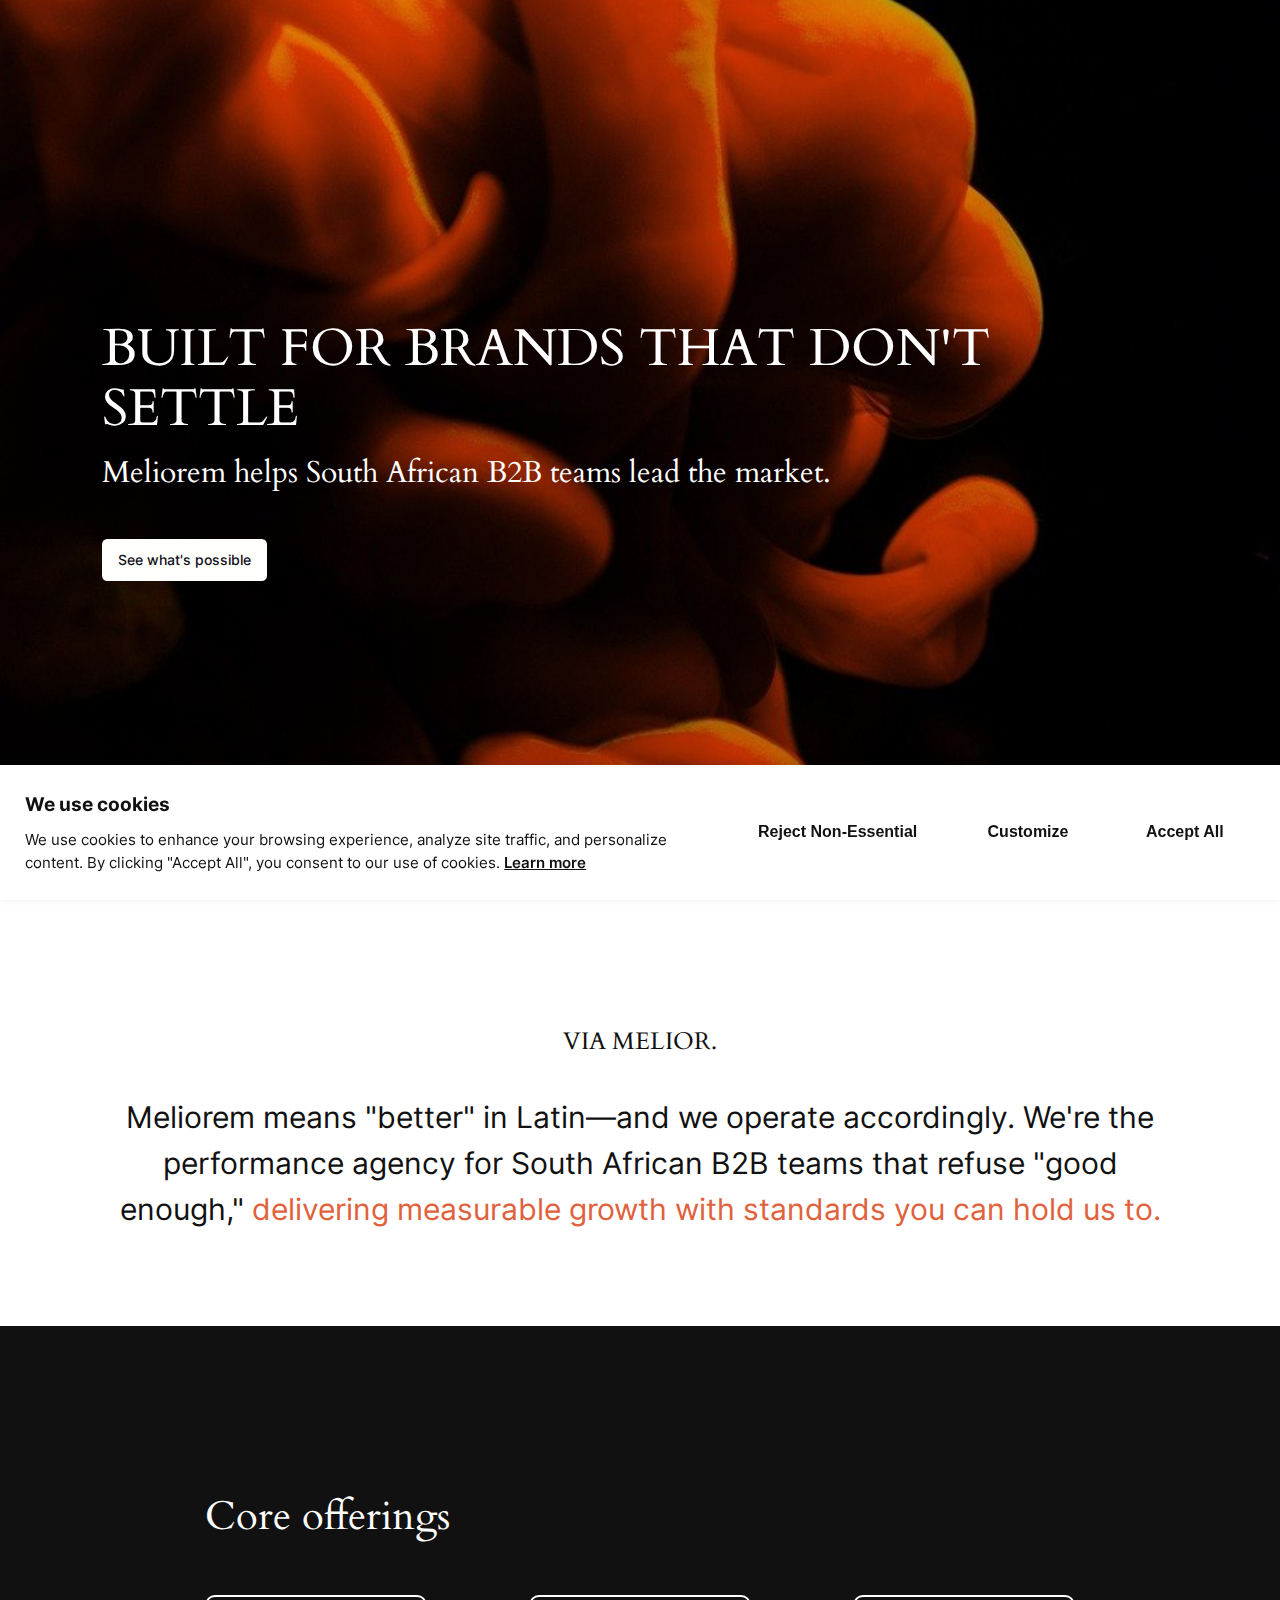
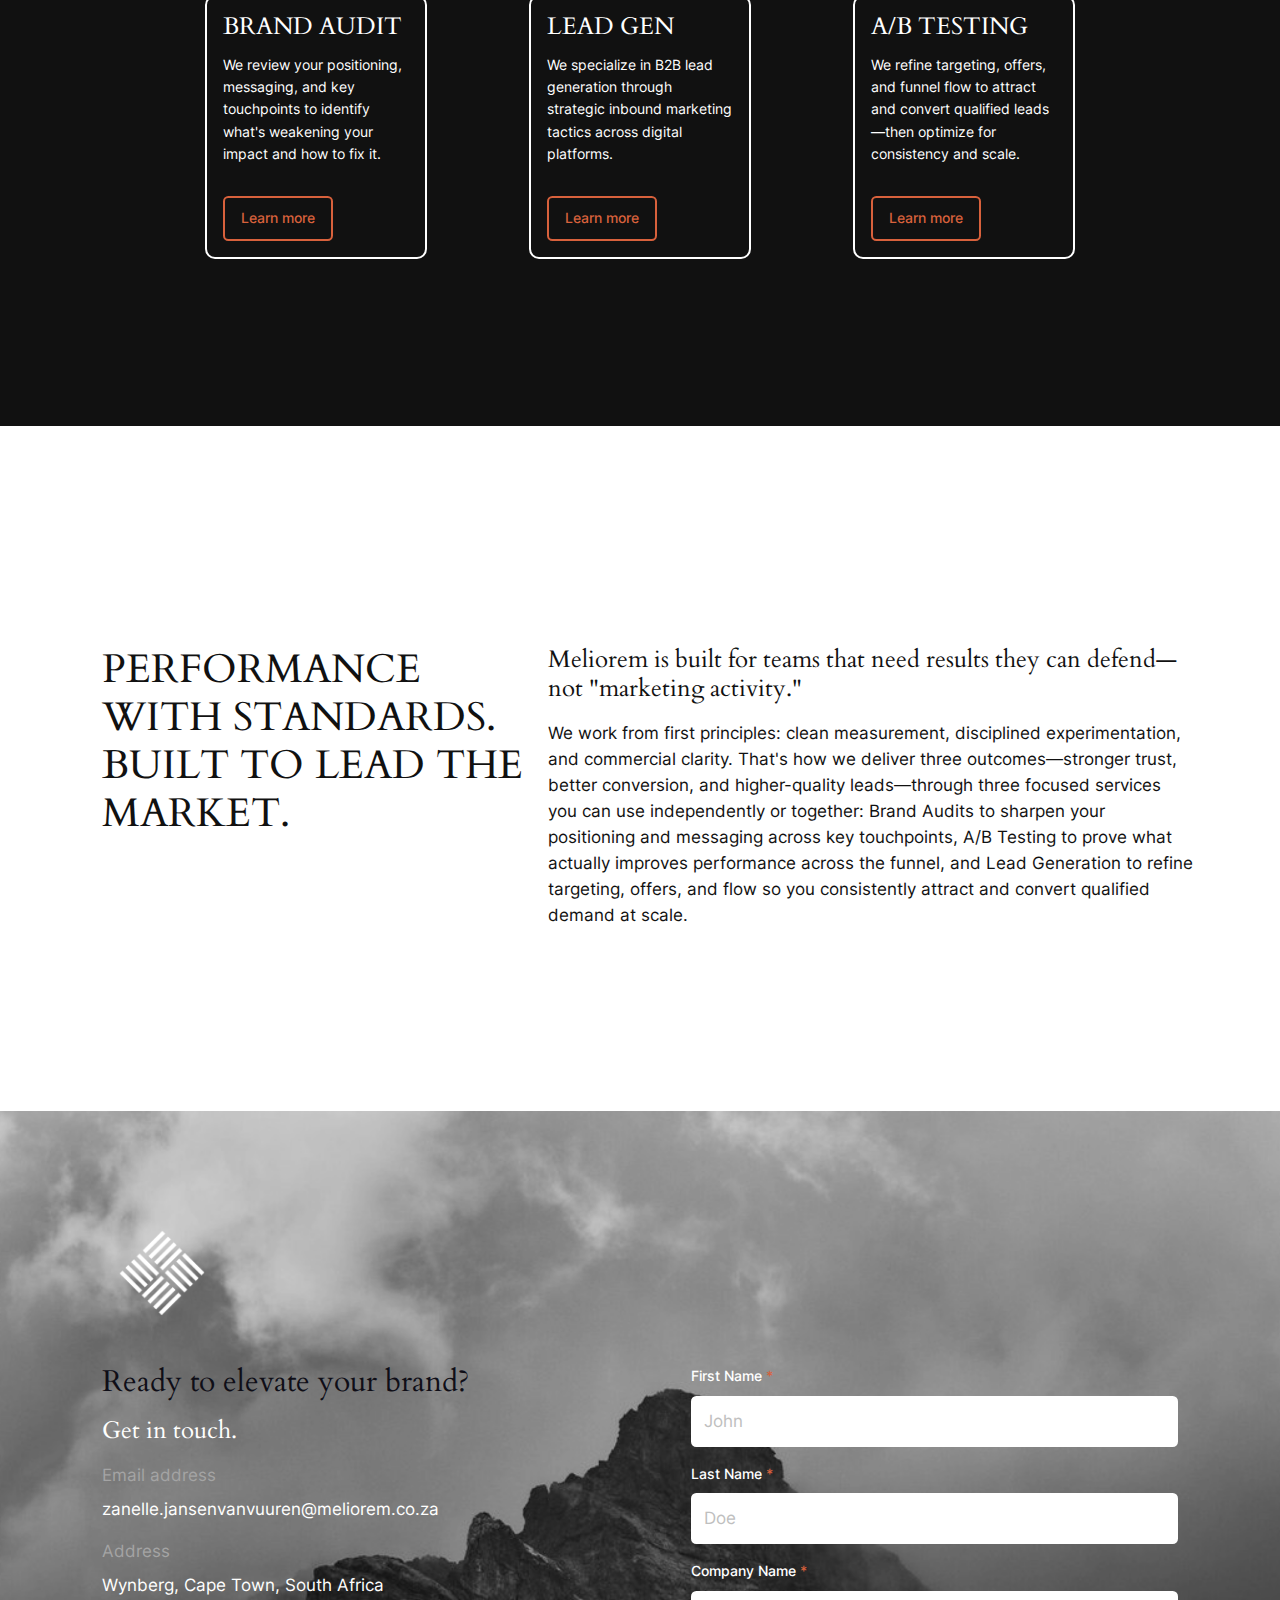
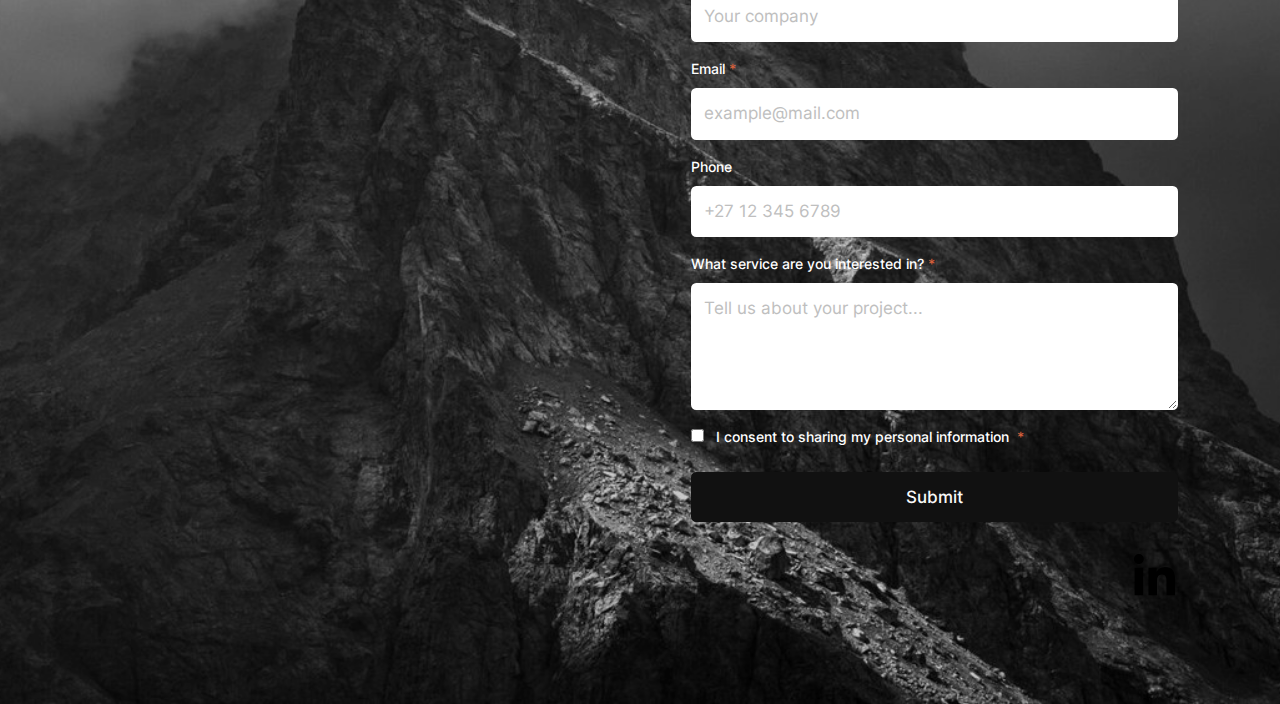
<file: index.html>
<!DOCTYPE html>
<html lang="en-ZA">
<head>
	<meta charset="UTF-8" />
	<meta name="viewport" content="width=device-width, initial-scale=1" />
	<meta name="google-site-verification" content="QewAjzn1lS8YvggaRSM8aZCfxDUQ3bLcrFlCBlOGlCQ" />
	<meta name="robots" content="max-image-preview:large" />
	<title>meliorem</title>
	<link rel="stylesheet" href="assets/css/main.css" media="all" />
	<link rel="stylesheet" href="components/contact-form/contact-form.css" media="all" />
<link rel="canonical" href="/index.html" />
	<!-- SVG favicon (modern browsers) -->
	<link rel="icon" type="image/svg+xml" href="/assets/images/favicons/meliorem_favicon.svg" />
	<!-- PNG fallback -->
	<link rel="icon" type="image/png" sizes="250x250" href="/assets/images/favicons/meliorem_favicon_250x250.png" />
	<link rel="apple-touch-icon" sizes="250x250" href="/assets/images/favicons/meliorem_favicon_250x250.png" />

	<!-- Cookie Consent Config -->
	<script src="tracking/cookies/config.js"></script>
	<script src="tracking/cookies/consent-manager.js"></script>
	<!-- End Cookie Consent Config -->

	<!-- Google Analytics -->
	<script src="tracking/google-analytics/google-analytics.js"></script>
	<!-- End Google Analytics -->

	<!-- Meta Pixel Code -->
	<script src="tracking/pixels/facebook-pixel.js"></script>
	<noscript><img height="1" width="1" style="display:none"
	src="https://www.facebook.com/tr?id=765770172992113&ev=PageView&noscript=1"
	/></noscript>
	<!-- End Meta Pixel Code -->
</head>

<body>
	<a class="skip-link screen-reader-text" href="#main-content">Skip to content</a>
	
	<div id="page" class="site">
		<main id="main-content" class="site-main">
			<!-- Hero Section -->
			<section class="hero" style="background-image: url(/assets/images/g6e16ed5218633db2be1e9c20967a72d2ec646c14f9857644088e65e98de13b76038522734757b0f69a26cbc5b79b4d8e);" aria-label="ink, colors, smoke, background, abstract, colour, paint, watercolor, art, pattern, drop, beautiful wallpaper, form, artistic, aesthetic, orange, explosion">
				<div class="hero-content container-wide">
					<div class="flex flex-column flex-start">
						<h1>BUILT FOR BRANDS THAT DON'T SETTLE</h1>
						<h3>Meliorem helps South African B2B teams lead the market.</h3>
						<div class="button-group" style="margin-top: var(--meliorem-spacing-20);">
							<a href="#core-offerings-home" class="btn btn-white">See what's possible</a>
						</div>
					</div>
				</div>
			</section>

			<!-- VIA MELIOR Section -->
			<section class="section container-wide text-center" id="via-melior">
				<div class="flex flex-center">
					<div>
						<h4>VIA MELIOR.</h4>
						<p style="font-size: var(--meliorem-font-size-large); margin-top: var(--meliorem-spacing-30);">Meliorem means "better" in Latin—and we operate accordingly. We're the performance agency for South African B2B teams that refuse "good enough," <span class="highlight">delivering measurable growth with standards you can hold us to.</span></p>
					</div>
</div>
			</section>

			<!-- Core Offerings Section -->
			<section class="section bg-dark container-full" id="core-offerings-home" style="margin-top: 0; margin-bottom: 0;">
				<div class="container-wide">
					<div class="flex flex-space-between mb-0">
						<h2 class="text-white" style="font-size: var(--meliorem-font-size-x-large);">Core offerings</h2>
</div>

					<div class="three-column" style="margin-top: var(--meliorem-spacing-70); margin-bottom: 0;">
						<!-- Brand Audit Card -->
						<div class="service-card">
							<div class="service-card-header">
								<div class="service-card-content">
									<h4 class="service-card-title text-white" id="brand-audit">BRAND AUDIT</h4>
									<p class="service-card-description text-white">We review your positioning, messaging, and key touchpoints to identify what's weakening your impact and how to fix it.</p>
								</div>
							</div>
							<div class="service-card-actions">
								<a href="#contact-form-footer" class="btn btn-ghost">Learn more</a>
</div>
</div>

						<!-- Lead Gen Card -->
						<div class="service-card">
							<div class="service-card-header">
								<div class="service-card-content">
									<h4 class="service-card-title text-white" id="lead-gen">LEAD GEN</h4>
									<p class="service-card-description text-white">We specialize in B2B lead generation through strategic inbound marketing tactics across digital platforms.</p>
								</div>
</div>
							<div class="service-card-actions">
								<a href="#contact-form-footer" class="btn btn-ghost">Learn more</a>
</div>
</div>

						<!-- A/B Testing Card -->
						<div class="service-card">
							<div class="service-card-header">
								<div class="service-card-content">
									<h4 class="service-card-title text-white" id="a-b-testing">A/B TESTING</h4>
									<p class="service-card-description text-white">We refine targeting, offers, and funnel flow to attract and convert qualified leads—then optimize for consistency and scale.</p>
								</div>
							</div>
							<div class="service-card-actions">
								<a href="#contact-form-footer" class="btn btn-ghost">Learn more</a>
							</div>
						</div>
					</div>
				</div>
			</section>

			<!-- Performance Section -->
			<section class="section container-wide" style="margin-top: var(--meliorem-spacing-70);">
				<div class="two-column text-left">
					<div>
						<h2>PERFORMANCE WITH STANDARDS. BUILT TO LEAD THE MARKET.</h2>
					</div>
					<div>
						<h4>Meliorem is built for teams that need results they can defend—not "marketing activity."</h4>
						<p>We work from first principles: clean measurement, disciplined experimentation, and commercial clarity. That's how we deliver three outcomes—stronger trust, better conversion, and higher-quality leads—through three focused services you can use independently or together: Brand Audits to sharpen your positioning and messaging across key touchpoints, A/B Testing to prove what actually improves performance across the funnel, and Lead Generation to refine targeting, offers, and flow so you consistently attract and convert qualified demand at scale.</p>
					</div>
				</div>
			</section>
		</main>

		<!-- Footer -->
		<footer class="site-footer" style="background-image: url(/assets/images/pexels-photo-19502314-19502314-scaled.jpg);">
			<div class="footer-content">
				<div class="footer-logo">
					<a href="/index.html" class="custom-logo-link" rel="home" aria-current="page">
						<img 
							width="500" 
							height="500" 
							src="/assets/images/meliorem-logo-ideation-3.png" 
							class="custom-logo" 
							alt="meliorem" 
							decoding="async" 
							fetchpriority="high" 
							srcset="/assets/images/meliorem-logo-ideation-3.png 500w, /assets/images/meliorem-logo-ideation-3-300x300.png 300w, /assets/images/meliorem-logo-ideation-3-150x150.png 150w" 
							sizes="(max-width: 500px) 100vw, 500px" 
						/>
					</a>
</div>

				<div class="footer-columns">
					<div class="footer-contact-info">
						<h3>Ready to elevate your brand?</h3>
						<h4>Get in touch.</h4>
						<p>Email address</p>
						<p class="contact-value">zanelle.jansenvanvuuren@meliorem.co.za</p>
						<p>Address</p>
						<p class="contact-value">Wynberg, Cape Town, South Africa</p>
					</div>

					<div>
						<!-- Contact Form Component -->
						<div class="contact-form-wrapper" id="contact-form-footer">
							<form class="contact-form" method="post" autocomplete="off" novalidate>
								<div class="form-field">
									<label for="first-name" class="form-label required">First Name</label>
									<input 
										type="text" 
										id="first-name" 
										name="first-name" 
										placeholder="John" 
										required 
										class="form-input" 
										autocomplete="given-name"
									/>
									<span class="form-error" id="first-name-error"></span>
								</div>

								<div class="form-field">
									<label for="last-name" class="form-label required">Last Name</label>
									<input 
										type="text" 
										id="last-name" 
										name="last-name" 
										placeholder="Doe" 
										required 
										class="form-input" 
										autocomplete="family-name"
									/>
									<span class="form-error" id="last-name-error"></span>
								</div>

								<div class="form-field">
									<label for="company-name" class="form-label required">Company Name</label>
									<input 
										type="text" 
										id="company-name" 
										name="company-name" 
										placeholder="Your company" 
										required 
										class="form-input" 
										autocomplete="organization"
									/>
									<span class="form-error" id="company-name-error"></span>
								</div>

								<div class="form-field">
									<label for="email" class="form-label required">Email</label>
									<input 
										type="email" 
										id="email" 
										name="email" 
										placeholder="example@mail.com" 
										required
										class="form-input" 
										autocomplete="email"
									/>
									<span class="form-error" id="email-error"></span>
								</div>

								<div class="form-field">
									<label for="phone" class="form-label">Phone</label>
									<input 
										type="tel" 
										id="phone" 
										name="phone" 
										placeholder="+27 12 345 6789" 
										class="form-input" 
										autocomplete="tel"
									/>
									<span class="form-error" id="phone-error"></span>
								</div>

								<div class="form-field">
									<label for="message" class="form-label required">What service are you interested in?</label>
									<textarea 
										id="message" 
										name="message" 
										rows="4" 
										placeholder="Tell us about your project..." 
										required 
										class="form-textarea" 
										autocomplete="off"
									></textarea>
									<span class="form-error" id="message-error"></span>
								</div>

								<div class="form-field">
									<label for="popi-consent" class="form-label required">
										<input 
											type="checkbox" 
											id="popi-consent" 
											name="popi-consent" 
											required
											class="form-checkbox" 
										/>
										<span>I consent to sharing my personal information</span>
									</label>
									<span class="form-error" id="popi-consent-error"></span>
								</div>

								<!-- Honeypot Fields (Hidden) -->
								<div class="opb-honeypot-field" aria-hidden="true">
									<label for="sa-id-number">SA ID Number</label>
									<input 
										type="text" 
										id="sa-id-number" 
										name="sa-id-number"
										tabindex="-1"
										autocomplete="nope"
									/>
								</div>

								<div class="opb-honeypot-field" aria-hidden="true">
									<label for="tnc-consent">Terms & Conditions</label>
									<input 
										type="checkbox" 
										id="tnc-consent" 
										name="tnc-consent"
										tabindex="-1"
										autocomplete="off"
									/>
								</div>

								<div class="opb-honeypot-field" aria-hidden="true">
									<label for="company-size">Company Size</label>
									<input 
										type="text" 
										id="company-size" 
										name="company-size"
										tabindex="-1"
										autocomplete="false"
									/>
								</div>

								<div class="opb-honeypot-field" aria-hidden="true">
									<label for="confirm-email">Confirm Email</label>
									<input 
										type="email" 
										id="confirm-email" 
										name="confirm-email"
										tabindex="-1"
										autocomplete="disabled"
									/>
								</div>

								<div class="opb-honeypot-field" aria-hidden="true">
									<label for="zip-code">Zip Code</label>
									<input 
										type="text" 
										id="zip-code" 
										name="zip-code"
										tabindex="-1"
										autocomplete="no"
									/>
								</div>

								<div class="opb-honeypot-field" aria-hidden="true">
									<label for="create-account">Create Account</label>
									<input 
										type="checkbox" 
										id="create-account" 
										name="create-account"
										tabindex="-1"
										autocomplete="off"
									/>
								</div>

								<div class="opb-honeypot-field" aria-hidden="true">
									<label for="username">Username</label>
									<input 
										type="text" 
										id="username" 
										name="username"
										tabindex="-1"
										autocomplete="none"
									/>
								</div>

								<div class="form-actions">
									<button type="submit" class="btn btn-primary form-submit">
										<span class="submit-text">Submit</span>
									</button>
								</div>
							</form>

							<div class="form-message form-success" id="form-success" role="alert" aria-live="polite">
								<span>The form has been submitted successfully!</span>
							</div>

							<div class="form-message form-error" id="form-error" role="alert" aria-live="polite">
								<span>There has been some error while submitting the form. Please verify all form fields again or contact us via our email address.</span>
							</div>
						</div>
					</div>
				</div>

				<div class="footer-social">
					<a href="https://www.linkedin.com/company/meliorem-agency/" target="_blank" rel="noreferrer noopener" class="social-icon" aria-label="LinkedIn">
						<svg xmlns="http://www.w3.org/2000/svg" viewBox="0 0 448 512" aria-hidden="true" width="32" height="32">
							<path fill="currentColor" d="M100.28 448H7.4V148.9h92.88zM53.79 108.1C24.09 108.1 0 83.5 0 53.8a53.79 53.79 0 0 1 107.58 0c0 29.7-24.1 54.3-53.79 54.3zM447.9 448h-92.68V302.4c0-34.7-.7-79.2-48.29-79.2-48.29 0-55.69 37.7-55.69 76.7V448h-92.78V148.9h89.08v40.8h1.3c12.4-23.5 42.69-48.3 87.88-48.3 94 0 111.28 61.9 111.28 142.3V448z"></path>
						</svg>
					</a>
</div>
</div>
		</footer>
</div>

	<!-- Cookie Consent Component -->
	<div id="cookie-consent-placeholder"></div>
	<script>
		// Simple cookie consent component loader
		(function() {
			const placeholder = document.getElementById('cookie-consent-placeholder');
			if (placeholder) {
				fetch('components/cookie-consent/cookie-consent.html')
					.then(response => response.text())
					.then(html => {
						placeholder.innerHTML = html;
						// Load CSS
						const link = document.createElement('link');
						link.rel = 'stylesheet';
						link.href = 'components/cookie-consent/cookie-consent.css';
						document.head.appendChild(link);
						// Load JS
						const script = document.createElement('script');
						script.src = 'components/cookie-consent/cookie-consent.js';
						document.body.appendChild(script);
					})
					.catch(error => console.error('Error loading cookie consent component:', error));
			}
		})();
	</script>

	<!-- Anti-Bot Protection -->
	<script src="security/anti-bot/config.js"></script>
	<script src="security/anti-bot/honeypot.js"></script>
	<script src="security/anti-bot/timestamp.js"></script>

	<!-- Environment Detection -->
	<script src="assets/js/environment.js"></script>

	<!-- Webhook Integration -->
	<script src="integrations/config.js"></script>
	<script src="integrations/make-com/contact-request-webhook.js"></script>

	<!-- JavaScript -->
	<script src="assets/js/main.js"></script>
	<script src="components/contact-form/contact-form.js"></script>
</body>
</html>
</file>
<file: components/contact-form/contact-form.css>
/* Contact Form Component Styles */

.contact-form-wrapper {
  width: 100%;
}

.contact-form {
  display: flex;
  flex-direction: column;
  gap: 1rem;
}

.form-field {
  display: flex;
  flex-direction: column;
  gap: 0.5rem;
}

.form-label {
  font-size: var(--meliorem-font-size-small);
  color: var(--meliorem-color-base-2);
  font-weight: 500;
}

.form-label.required::after {
  content: '*';
  margin-left: 0.25rem;
  color: var(--meliorem-color-accent);
}

.form-input,
.form-textarea {
  width: 100%;
  padding: 0.75rem;
  font-family: var(--meliorem-font-body);
  font-size: var(--meliorem-font-size-medium);
  line-height: 1.5;
  color: var(--meliorem-color-contrast);
  background-color: var(--meliorem-color-base-2);
  border: 1px solid rgba(255, 255, 255, 0.3);
  border-radius: var(--meliorem-border-radius-small);
  transition: border-color 0.2s ease, box-shadow 0.2s ease;
  box-sizing: border-box;
}

.form-input:focus,
.form-textarea:focus {
  outline: none;
  border-color: var(--meliorem-color-accent);
  box-shadow: 0 0 0 2px rgba(216, 97, 60, 0.2);
}

.form-input::placeholder,
.form-textarea::placeholder {
  color: var(--meliorem-color-contrast-3);
  opacity: 0.7;
}

.form-textarea {
  resize: vertical;
  min-height: 100px;
}

.form-input.error,
.form-textarea.error {
  border-color: #cf2e2e;
}

.form-checkbox {
  margin-right: 0.5rem;
  width: auto;
  cursor: pointer;
}

.form-checkbox.error {
  outline: 2px solid #cf2e2e;
  outline-offset: 2px;
}

.form-label .form-checkbox + span {
  cursor: pointer;
  user-select: none;
}

.form-error {
  display: none;
  font-size: 0.875rem;
  color: #cf2e2e;
  margin-top: 0.25rem;
}

.form-error.show {
  display: block;
}

.form-actions {
  margin-top: 0.5rem;
}

.form-submit {
  width: 100%;
  padding: 0.75rem 1.5rem;
  font-size: var(--meliorem-font-size-medium);
  font-weight: 500;
}

.form-submit:disabled {
  opacity: 0.6;
  cursor: not-allowed;
}

.form-message {
  display: none;
  padding: 1rem;
  margin-top: 1rem;
  border-radius: var(--meliorem-border-radius-small);
  font-size: var(--meliorem-font-size-medium);
  text-align: center;
}

.form-message.show {
  display: block;
}

.form-success {
  background-color: rgba(0, 208, 130, 0.1);
  color: #00d084;
  border: 1px solid #00d084;
}

.form-error {
  background-color: rgba(207, 46, 46, 0.1);
  color: #cf2e2e;
  border: 1px solid #cf2e2e;
}

/* Responsive adjustments */
@media (max-width: 767px) {
  .form-input,
  .form-textarea {
    font-size: 16px; /* Prevents zoom on iOS */
  }
}
</file>
<file: assets/css/main.css>
/* ============================================ CSS Reset & Base Styles ============================================ */

*,
*::before,
*::after {
  box-sizing: border-box;
  margin: 0;
  padding: 0;
}

html {
  -webkit-text-size-adjust: 100%;
  -moz-text-size-adjust: 100%;
  text-size-adjust: 100%;
}

body {
  margin: 0;
  padding: 0;
  font-family: var(--meliorem-font-body);
  font-size: var(--meliorem-font-size-medium);
  line-height: 1.55;
  color: var(--meliorem-color-contrast);
  background-color: transparent;
  -webkit-font-smoothing: antialiased;
  -moz-osx-font-smoothing: grayscale;
}

img {
  max-width: 100%;
  height: auto;
  display: block;
}

a {
  color: var(--meliorem-color-contrast);
  text-decoration: underline;
}

a:hover {
  text-decoration: none;
}

/* ============================================ Brand Color Variables ============================================ */

:root {
  /* Brand Colors */
  --meliorem-color-accent: #d8613c;
  --meliorem-color-base: #f9f9f9;
  --meliorem-color-contrast: #111111;
  --meliorem-color-base-2: #ffffff;
  --meliorem-color-contrast-3: #A4A4A4;
  --meliorem-color-highlight: #e0613b;
  
  /* Additional colors from WordPress palette (for reference/compatibility) */
  --meliorem-color-contrast-2: #636363;
  --meliorem-color-black: #000000;
  --meliorem-color-white: #ffffff;
  
  /* Typography */
  --meliorem-font-body: "Inter", -apple-system, BlinkMacSystemFont, "Segoe UI", Roboto, "Helvetica Neue", Arial, sans-serif;
  --meliorem-font-heading: "Cardo", Georgia, serif;
  
  /* Font Sizes */
  --meliorem-font-size-small: 0.9rem;
  --meliorem-font-size-medium: 1.05rem;
  --meliorem-font-size-large: clamp(1.39rem, 1.39rem + ((1vw - 0.2rem) * 0.767), 1.85rem);
  --meliorem-font-size-x-large: clamp(1.85rem, 1.85rem + ((1vw - 0.2rem) * 1.083), 2.5rem);
  --meliorem-font-size-xx-large: clamp(2.5rem, 2.5rem + ((1vw - 0.2rem) * 1.283), 3.27rem);
  
  /* Spacing */
  --meliorem-spacing-10: 1rem;
  --meliorem-spacing-20: min(1.5rem, 2vw);
  --meliorem-spacing-30: min(2.5rem, 3vw);
  --meliorem-spacing-40: min(4rem, 5vw);
  --meliorem-spacing-50: min(6.5rem, 8vw);
  --meliorem-spacing-60: min(10.5rem, 13vw);
  --meliorem-spacing-70: 3.38rem;
  
  /* Layout */
  --meliorem-content-width: 620px;
  --meliorem-wide-width: 1280px;
  
  /* Border Radius */
  --meliorem-border-radius-small: 0.33rem;
  --meliorem-border-radius-medium: 8px;
  --meliorem-border-radius-large: 10px;
}

/* ============================================ Font Face Declarations ============================================ */

@font-face {
  font-family: "Cardo";
  font-style: normal;
  font-weight: 400;
  font-display: swap;
  src: url("../fonts/cardo/cardo_normal_400.woff2") format("woff2");
}

@font-face {
  font-family: "Cardo";
  font-style: italic;
  font-weight: 400;
  font-display: swap;
  src: url("../fonts/cardo/cardo_italic_400.woff2") format("woff2");
}

@font-face {
  font-family: "Cardo";
  font-style: normal;
  font-weight: 700;
  font-display: swap;
  src: url("../fonts/cardo/cardo_normal_700.woff2") format("woff2");
}

@font-face {
  font-family: "Inter";
  font-style: normal;
  font-weight: 100 900;
  font-display: swap;
  src: url("../fonts/inter/Inter-VariableFont_slnt,wght.woff2") format("woff2-variations");
}

/* ============================================ Typography ============================================ */

h1, h2, h3, h4, h5, h6 {
  font-family: var(--meliorem-font-heading);
  font-weight: 400;
  line-height: 1.2;
  color: var(--meliorem-color-contrast);
  margin: 0;
}

h1 {
  font-size: var(--meliorem-font-size-xx-large);
  line-height: 1.15;
}

h2 {
  font-size: var(--meliorem-font-size-x-large);
}

h3 {
  font-size: var(--meliorem-font-size-large);
}

h4 {
  font-size: clamp(1.1rem, 1.1rem + ((1vw - 0.2rem) * 0.767), 1.5rem);
}

h5 {
  font-size: var(--meliorem-font-size-medium);
}

h6 {
  font-size: var(--meliorem-font-size-small);
}

p {
  margin: 0 0 1em;
}

/* ============================================ Layout & Containers ============================================ */

.site {
  min-height: 100vh;
  display: flex;
  flex-direction: column;
}

.site-main {
  flex: 1;
}

.container {
  width: 100%;
  max-width: var(--meliorem-content-width);
  margin-left: auto;
  margin-right: auto;
  padding-left: var(--meliorem-spacing-50);
  padding-right: var(--meliorem-spacing-50);
}

.container-wide {
  width: 100%;
  max-width: var(--meliorem-wide-width);
  margin-left: auto;
  margin-right: auto;
  padding-left: var(--meliorem-spacing-50);
  padding-right: var(--meliorem-spacing-50);
}

.container-full {
  width: 100%;
  padding-left: var(--meliorem-spacing-50);
  padding-right: var(--meliorem-spacing-50);
}

/* Section spacing */
.section {
  padding-top: var(--meliorem-spacing-60);
  padding-bottom: var(--meliorem-spacing-60);
}

.section-small {
  padding-top: var(--meliorem-spacing-40);
  padding-bottom: var(--meliorem-spacing-40);
}

/* ============================================ Buttons ============================================ */

.btn {
  display: inline-block;
  padding: 0.6rem 1rem;
  font-family: inherit;
  font-size: var(--meliorem-font-size-small);
  font-weight: 500;
  line-height: inherit;
  text-decoration: none;
  text-align: center;
  border: 0;
  border-radius: var(--meliorem-border-radius-small);
  cursor: pointer;
  transition: all 0.2s ease;
}

.btn-primary {
  background-color: var(--meliorem-color-contrast);
  color: var(--meliorem-color-base);
  border-color: var(--meliorem-color-contrast);
}

.btn-primary:hover,
.btn-primary:focus {
  background-color: var(--meliorem-color-contrast-2);
  border-color: var(--meliorem-color-contrast-2);
  color: var(--meliorem-color-base);
  text-decoration: none;
}

.btn-primary:active {
  background-color: var(--meliorem-color-contrast);
  color: var(--meliorem-color-base);
}

.btn-ghost {
  background-color: transparent;
  color: var(--meliorem-color-accent);
  border: 2px solid var(--meliorem-color-accent);
}

.btn-ghost:hover,
.btn-ghost:focus {
  background-color: var(--meliorem-color-accent);
  color: var(--meliorem-color-contrast);
  text-decoration: none;
}

.btn-white {
  background-color: #fffffe;
  color: #0f0e17;
}

.btn-white:hover,
.btn-white:focus {
  background-color: #0f0e17;
  color: #fffffe;
  border-color: #fffffe;
  border-width: 2px;
  border-style: solid;
  text-decoration: none;
}

.button-group {
  display: flex;
  gap: 1rem;
  flex-wrap: wrap;
}

/* ============================================ Hero Section ============================================ */

.hero {
  position: relative;
  min-height: 100vh;
  display: flex;
  align-items: center;
  background-size: cover;
  background-position: center center;
  background-repeat: no-repeat;
}

.hero::before {
  content: '';
  position: absolute;
  top: 0;
  left: 0;
  right: 0;
  bottom: 0;
  background-color: rgba(0, 0, 0, 0);
  z-index: 1;
}

.hero-content {
  position: relative;
  z-index: 2;
  width: 100%;
}

/* ============================================ Service Cards ============================================ */

.service-card {
  border: 2px solid var(--meliorem-color-base-2);
  border-radius: var(--meliorem-border-radius-large);
  padding: var(--meliorem-spacing-10);
  display: flex;
  flex-direction: column;
  gap: var(--meliorem-spacing-10);
}

.service-card-header {
  display: flex;
  align-items: flex-start;
  gap: 2em;
  flex: 1;
}

.service-card-content {
  flex: 1;
  flex-basis: 70%;
}

.service-card-title {
  color: var(--meliorem-color-base-2);
  margin-bottom: 0.5em;
}

.service-card-description {
  color: var(--meliorem-color-base-2);
  font-size: var(--meliorem-font-size-small);
}

.service-card-actions {
  display: flex;
  align-items: flex-end;
}

/* ============================================ Footer ============================================ */

.site-footer {
  position: relative;
  min-height: 400px;
  background-size: cover;
  background-position: center center;
  background-repeat: no-repeat;
  display: flex;
  align-items: center;
  padding: var(--meliorem-spacing-50);
}

.site-footer::before {
  content: '';
  position: absolute;
  top: 0;
  left: 0;
  right: 0;
  bottom: 0;
  background-color: rgba(0, 0, 0, 0.2);
  z-index: 1;
}

.footer-content {
  position: relative;
  z-index: 2;
  width: 100%;
  max-width: 1500px;
  margin: 0 auto;
}

.footer-logo {
  margin-bottom: 2rem;
}

.footer-logo img {
  width: 120px;
  height: auto;
}

.footer-columns {
  display: grid;
  grid-template-columns: 1fr;
  gap: 2rem;
}

.footer-contact-info h3 {
  color: #0f0e17;
  margin-bottom: 1rem;
}

.footer-contact-info h4 {
  color: #fffffe;
  margin-bottom: 1rem;
}

.footer-contact-info p {
  color: var(--meliorem-color-contrast-3);
  margin-bottom: 0.5rem;
}

.footer-contact-info p.contact-value {
  color: #fffffe;
  margin-bottom: 1rem;
}

.footer-social {
  display: flex;
  justify-content: flex-end;
  margin-top: 2rem;
}

.social-icon {
  display: inline-block;
  width: 47px;
  height: 47px;
  color: var(--meliorem-color-black);
  transition: color 0.2s ease;
}

.social-icon:hover {
  color: var(--meliorem-color-accent);
}

.social-icon svg {
  width: 100%;
  height: 100%;
  fill: currentColor;
}

/* ============================================ Utility Classes ============================================ */

.text-center {
  text-align: center;
}

.text-left {
  text-align: left;
}

.text-right {
  text-align: right;
}

.highlight {
  color: var(--meliorem-color-highlight);
}

.bg-dark {
  background-color: var(--meliorem-color-contrast);
}

.bg-light {
  background-color: var(--meliorem-color-base);
}

.text-white {
  color: var(--meliorem-color-base-2);
}

.text-gray {
  color: var(--meliorem-color-contrast-3);
}

/* Skip link for accessibility */
.skip-link {
  position: absolute;
  top: -9999px;
  left: 0;
  z-index: 999999;
  padding: 1em;
  background-color: #eee;
  color: #444;
  text-decoration: none;
}

.skip-link:focus {
  top: 0;
  position: fixed;
}

.screen-reader-text {
  border: 0;
  clip-path: inset(50%);
  height: 1px;
  margin: -1px;
  overflow: hidden;
  padding: 0;
  position: absolute;
  width: 1px;
  word-wrap: normal !important;
}

.screen-reader-text:focus {
  background-color: #eee;
  clip-path: none;
  color: #444;
  display: block;
  font-size: 1em;
  height: auto;
  left: 5px;
  line-height: normal;
  padding: 15px 23px 14px;
  text-decoration: none;
  top: 5px;
  width: auto;
  z-index: 100000;
}

/* ============================================ Responsive Design ============================================ */

@media (max-width: 767px) {
  .container,
  .container-wide,
  .container-full {
    padding-left: 1rem;
    padding-right: 1rem;
  }
  
  .service-card-header {
    flex-direction: column;
    gap: 1rem;
  }
  
  .service-card-content {
    flex-basis: 100%;
  }
  
  .footer-columns {
    grid-template-columns: 1fr;
  }
  
  .footer-social {
    justify-content: flex-start;
  }
}

@media (min-width: 768px) {
  .footer-columns {
    grid-template-columns: 1fr 1fr;
    gap: 2rem;
  }
}

@media (min-width: 1024px) {
  .footer-columns {
    grid-template-columns: 1fr 1fr;
    gap: var(--meliorem-spacing-50);
  }
}

/* Two-column layout for performance section */
.two-column {
  display: grid;
  grid-template-columns: 1fr;
  gap: var(--meliorem-spacing-10);
  align-items: stretch;
}

@media (min-width: 768px) {
  .two-column {
    grid-template-columns: 40% 60%;
    gap: var(--meliorem-spacing-10);
  }
}

/* Additional section-specific styles */
.section {
  margin-top: var(--meliorem-spacing-40);
}

/* Hero section specific styles */
.hero h1 {
  margin-bottom: 1rem;
  color: var(--meliorem-color-base-2);
}

.hero h3 {
  margin-bottom: var(--meliorem-spacing-20);
  color: var(--meliorem-color-base-2);
}

/* VIA MELIOR section */
#via-melior {
  padding-top: var(--meliorem-spacing-40);
  padding-bottom: var(--meliorem-spacing-40);
}

#via-melior h4 {
  margin-bottom: var(--meliorem-spacing-30);
}

/* Core offerings section adjustments */
.bg-dark {
  padding-top: var(--meliorem-spacing-60);
  padding-bottom: var(--meliorem-spacing-60);
}

/* Performance section spacing */
.two-column h2 {
  margin-bottom: 0;
}

.two-column h4 {
  margin-bottom: 1rem;
}

.two-column p {
  margin-top: 0;
}

/* Custom logo styles */
.custom-logo {
  width: 120px;
  height: auto;
}

/* Footer contact info specific styles */
.footer-contact-info h3 {
  margin-bottom: 1rem;
}

.footer-contact-info h4 {
  margin-bottom: 1rem;
}

.footer-contact-info p {
  margin-bottom: 0.5rem;
}

.footer-contact-info p.contact-value {
  margin-bottom: 1rem;
}

/* Three-column layout for service cards */
.three-column {
  display: grid;
  grid-template-columns: 1fr;
  gap: var(--meliorem-spacing-30) var(--meliorem-spacing-50);
}

@media (min-width: 782px) {
  .three-column {
    grid-template-columns: repeat(3, 1fr);
    flex-wrap: nowrap;
  }
}

/* Flex utilities */
.flex {
  display: flex;
}

.flex-column {
  flex-direction: column;
}

.flex-center {
  justify-content: center;
  align-items: center;
}

.flex-start {
  align-items: flex-start;
}

.flex-space-between {
  justify-content: space-between;
}

.flex-wrap {
  flex-wrap: wrap;
}

.flex-nowrap {
  flex-wrap: nowrap;
}

/* Spacing utilities */
.mt-0 { margin-top: 0; }
.mb-0 { margin-bottom: 0; }
.pt-0 { padding-top: 0; }
.pb-0 { padding-bottom: 0; }

/* ============================================ Honeypot Field Styles ============================================ */
.opb-honeypot-field {
  position: absolute;
  left: -9999px;
  width: 1px;
  height: 1px;
  opacity: 0;
  pointer-events: none;
  overflow: hidden;
  clip: rect(0, 0, 0, 0);
  white-space: nowrap;
  border: 0;
  margin: 0;
  padding: 0;
}

.opb-honeypot-field label,
.opb-honeypot-field input {
  position: absolute;
  left: -9999px;
  width: 1px;
  height: 1px;
  overflow: hidden;
  clip: rect(0, 0, 0, 0);
  opacity: 0;
  pointer-events: none;
}
</file>
